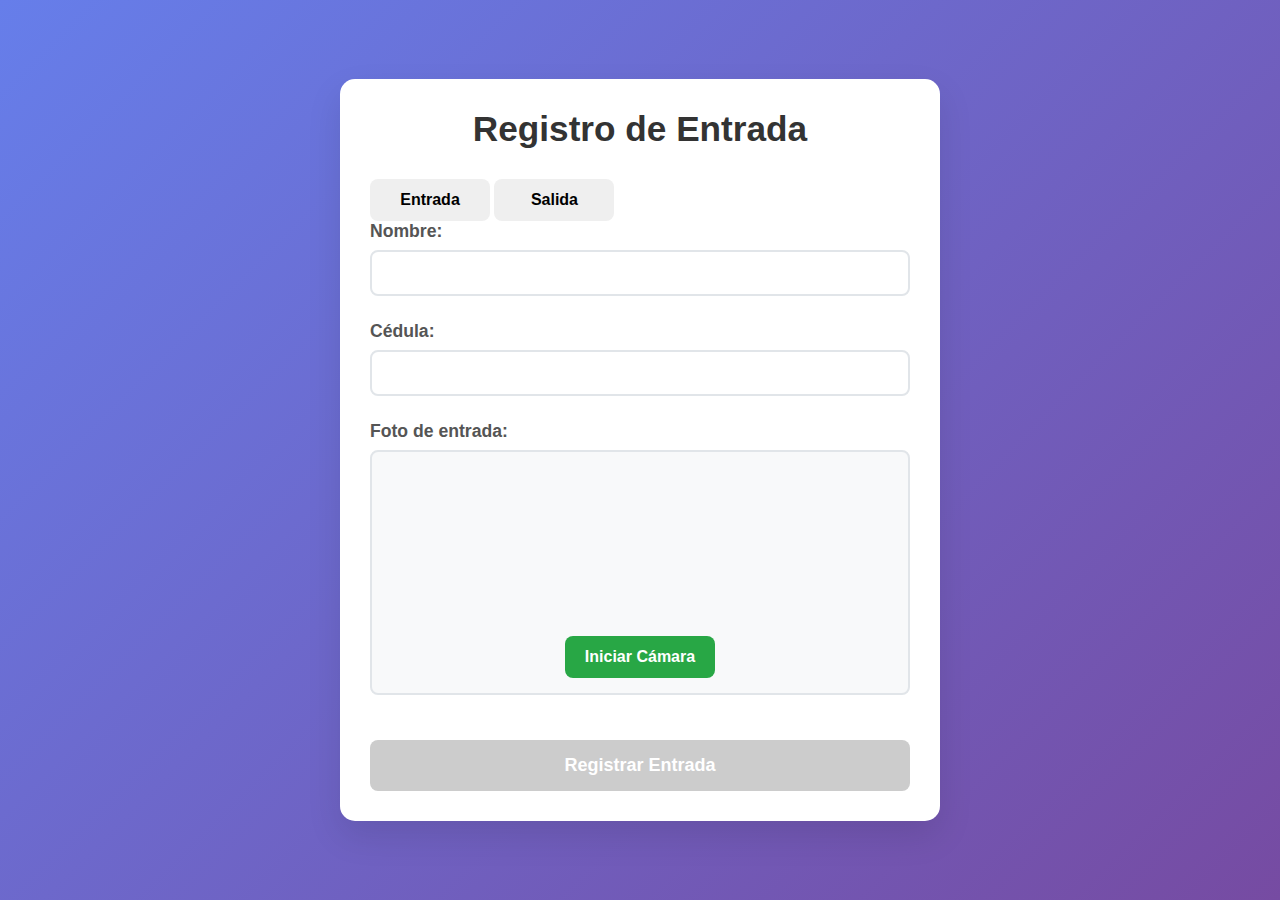
<file: index.html>
<!DOCTYPE html>
<html lang="es">
<head>
    <meta charset="UTF-8">
    <meta name="viewport" content="width=device-width, initial-scale=1.0">
    <title>Registro de Llegada a Oficina</title>
    <link rel="stylesheet" href="styles.css?v=1">
</head>
<body>
    <div class="container">
        <h1 id="mainTitle">Registro de Entrada</h1>
        <div class="mode-toggle" role="tablist" aria-label="Tipo de registro">
            <button type="button" id="modeEntrada" class="mode-btn active" data-tipo="entrada" aria-selected="true">Entrada</button>
            <button type="button" id="modeSalida" class="mode-btn" data-tipo="salida" aria-selected="false">Salida</button>
        </div>
        <form id="registroForm">
            <div class="form-group">
                <label for="nombre">Nombre:</label>
                <input type="text" id="nombre" name="nombre" required>
            </div>

            <div class="form-group">
                <label for="cedula">Cédula:</label>
                <input type="text" id="cedula" name="cedula" inputmode="numeric" pattern="[0-9]*" required>
            </div>

            <div class="form-group">
                <label id="fotoLabel">Foto de entrada:</label>
                <div class="camera-container">
                    <video id="video" autoplay playsinline></video>
                    <canvas id="canvas" style="display: none;"></canvas>
                    <div class="camera-controls">
                        <button type="button" id="startCamera">Iniciar Cámara</button>
                        <button type="button" id="capturePhoto" style="display: none;">Tomar Foto</button>
                        <button type="button" id="retakePhoto" style="display: none;">Volver a Tomar</button>
                    </div>
                </div>
                <div id="photoPreview" class="photo-preview" style="display: none;">
                    <h3>Foto capturada:</h3>
                    <img id="capturedImage" alt="Foto capturada">
                </div>
            </div>

            <button type="submit" id="submitBtn" disabled>Registrar Entrada</button>
        </form>

        <div id="message" class="message" style="display: none;"></div>
    </div>

    <script src="script.js?v=7"></script>
</body>
</html>
</file>
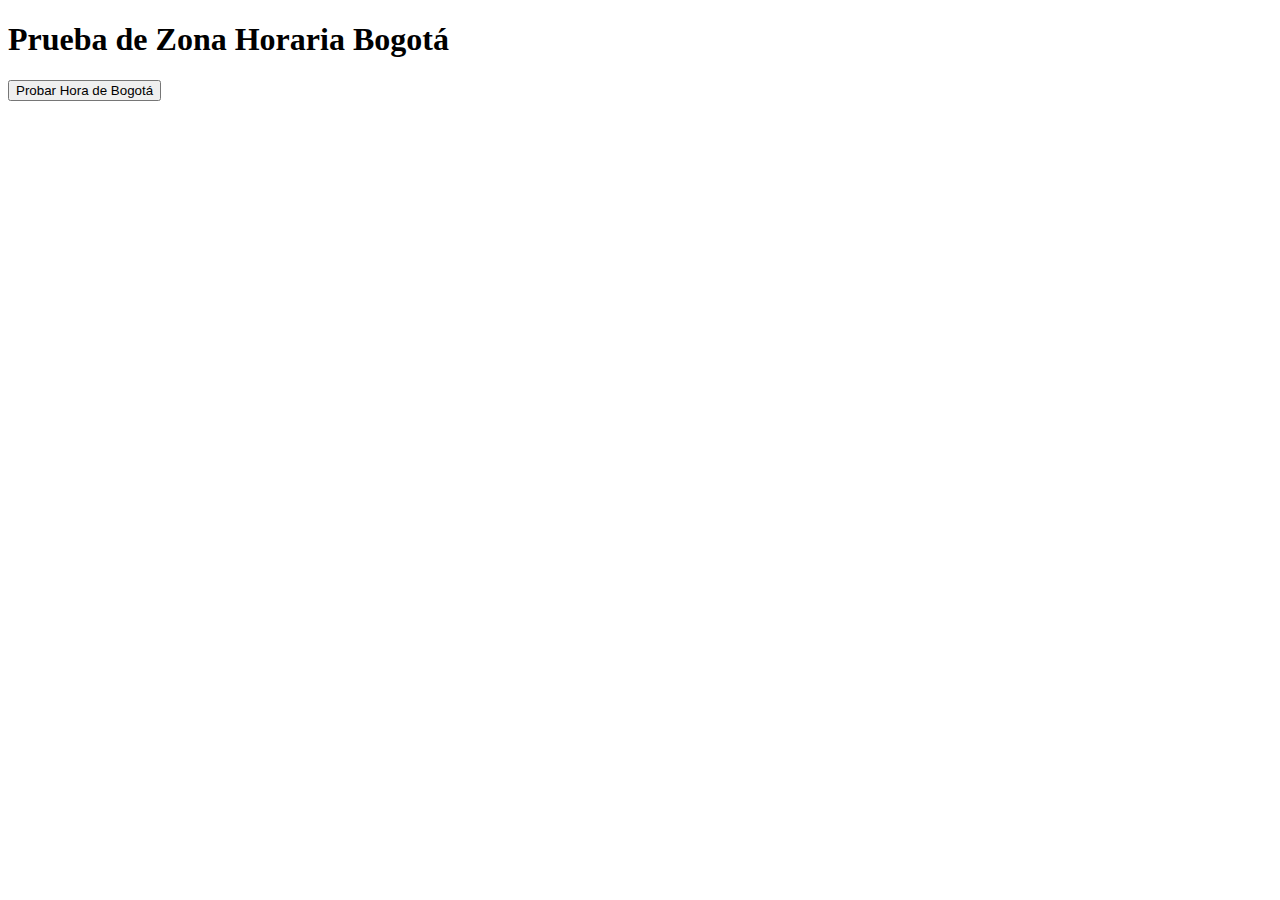
<file: test_bogota_time.html>
<!DOCTYPE html>
<html lang="es">
<head>
    <meta charset="UTF-8">
    <meta name="viewport" content="width=device-width, initial-scale=1.0">
    <title>Prueba de Zona Horaria Bogotá</title>
</head>
<body>
    <h1>Prueba de Zona Horaria Bogotá</h1>
    <button onclick="testBogotaTime()">Probar Hora de Bogotá</button>
    <div id="results"></div>

    <script>
        function getBogotaTime() {
            const now = new Date();

            // Obtener fecha y hora en zona horaria de Bogotá
            const bogotaTime = new Intl.DateTimeFormat('es-CO', {
                timeZone: 'America/Bogota',
                year: 'numeric',
                month: 'numeric',
                day: 'numeric',
                hour: '2-digit',
                minute: '2-digit',
                second: '2-digit',
                hour12: false
            }).format(now);

            // Crear fecha legible para mostrar al usuario
            const fechaLegible = new Intl.DateTimeFormat('es-ES', {
                timeZone: 'America/Bogota',
                year: 'numeric',
                month: 'long',
                day: 'numeric',
                hour: '2-digit',
                minute: '2-digit',
                second: '2-digit'
            }).format(now);

            // Crear timestamp en formato ISO pero con la hora de Bogotá
            const [datePart, timePart] = bogotaTime.split(', ');
            const [day, month, year] = datePart.split('/');
            const [hour, minute, second] = timePart.split(':');
            const bogotaDate = new Date(year, month - 1, day, hour, minute, second);

            return {
                timestampUTC: now.toISOString(),
                timestampBogota: bogotaDate.toISOString(),
                fechaLegible: fechaLegible,
                zonaHoraria: 'America/Bogota'
            };
        }

        function testBogotaTime() {
            const tiempoBogota = getBogotaTime();
            const resultsDiv = document.getElementById('results');

            resultsDiv.innerHTML = `
                <h2>Resultados de la prueba:</h2>
                <p><strong>Hora del dispositivo (UTC):</strong> ${tiempoBogota.timestampUTC}</p>
                <p><strong>Hora de Bogotá (ISO):</strong> ${tiempoBogota.timestampBogota}</p>
                <p><strong>Fecha legible:</strong> ${tiempoBogota.fechaLegible}</p>
                <p><strong>Zona horaria:</strong> ${tiempoBogota.zonaHoraria}</p>
                <hr>
                <h3>Datos que se enviarían al backend:</h3>
                <pre>${JSON.stringify(tiempoBogota, null, 2)}</pre>
            `;
        }
    </script>
</body>
</html>
</file>
<file: styles.css>
* {
    margin: 0;
    padding: 0;
    box-sizing: border-box;
}

body {
    font-family: 'Segoe UI', Tahoma, Geneva, Verdana, sans-serif;
    background: linear-gradient(135deg, #667eea 0%, #764ba2 100%);
    min-height: 100vh;
    display: flex;
    justify-content: center;
    align-items: center;
    padding: 20px;
}

.container {
    background: white;
    border-radius: 15px;
    padding: 30px;
    box-shadow: 0 15px 35px rgba(0, 0, 0, 0.1);
    max-width: 600px;
    width: 100%;
}

h1 {
    color: #333;
    text-align: center;
    margin-bottom: 30px;
    font-size: 2.2em;
}

.form-group {
    margin-bottom: 25px;
}

label {
    display: block;
    margin-bottom: 8px;
    font-weight: 600;
    color: #555;
    font-size: 1.1em;
}

input[type="text"] {
    width: 100%;
    padding: 12px 15px;
    border: 2px solid #e1e5e9;
    border-radius: 8px;
    font-size: 16px;
    transition: border-color 0.3s ease;
}

input[type="text"]:focus {
    outline: none;
    border-color: #667eea;
    box-shadow: 0 0 0 3px rgba(102, 126, 234, 0.1);
}

.camera-container {
    border: 2px solid #e1e5e9;
    border-radius: 8px;
    padding: 15px;
    background: #f8f9fa;
}

video {
    width: 100%;
    max-width: 100%;
    border-radius: 8px;
    margin-bottom: 15px;
}

.camera-controls {
    display: flex;
    gap: 10px;
    justify-content: center;
    flex-wrap: wrap;
}

button {
    padding: 12px 20px;
    border: none;
    border-radius: 8px;
    font-size: 16px;
    font-weight: 600;
    cursor: pointer;
    transition: all 0.3s ease;
    min-width: 120px;
}

#startCamera {
    background: #28a745;
    color: white;
}

#startCamera:hover {
    background: #218838;
}

#capturePhoto {
    background: #007bff;
    color: white;
}

#capturePhoto:hover {
    background: #0056b3;
}

#retakePhoto {
    background: #ffc107;
    color: #212529;
}

#retakePhoto:hover {
    background: #e0a800;
}

button[type="submit"] {
    width: 100%;
    background: linear-gradient(135deg, #667eea 0%, #764ba2 100%);
    color: white;
    padding: 15px;
    font-size: 18px;
    margin-top: 20px;
}

button[type="submit"]:hover:not(:disabled) {
    transform: translateY(-2px);
    box-shadow: 0 5px 15px rgba(102, 126, 234, 0.4);
}

button[type="submit"]:disabled {
    background: #cccccc;
    cursor: not-allowed;
    transform: none;
}

.photo-preview {
    margin-top: 15px;
    text-align: center;
}

.photo-preview img {
    max-width: 100%;
    border-radius: 8px;
    margin-top: 10px;
    border: 2px solid #e1e5e9;
}

.message {
    margin-top: 20px;
    padding: 15px;
    border-radius: 8px;
    text-align: center;
    font-weight: 600;
}

.message.success {
    background: #d4edda;
    color: #155724;
    border: 1px solid #c3e6cb;
}

.message.error {
    background: #f8d7da;
    color: #721c24;
    border: 1px solid #f5c6cb;
}

@media (max-width: 480px) {
    .container {
        padding: 20px;
        margin: 10px;
    }

    h1 {
        font-size: 1.8em;
    }

    .camera-controls {
        flex-direction: column;
    }

    button {
        width: 100%;
    }
}
</file>
